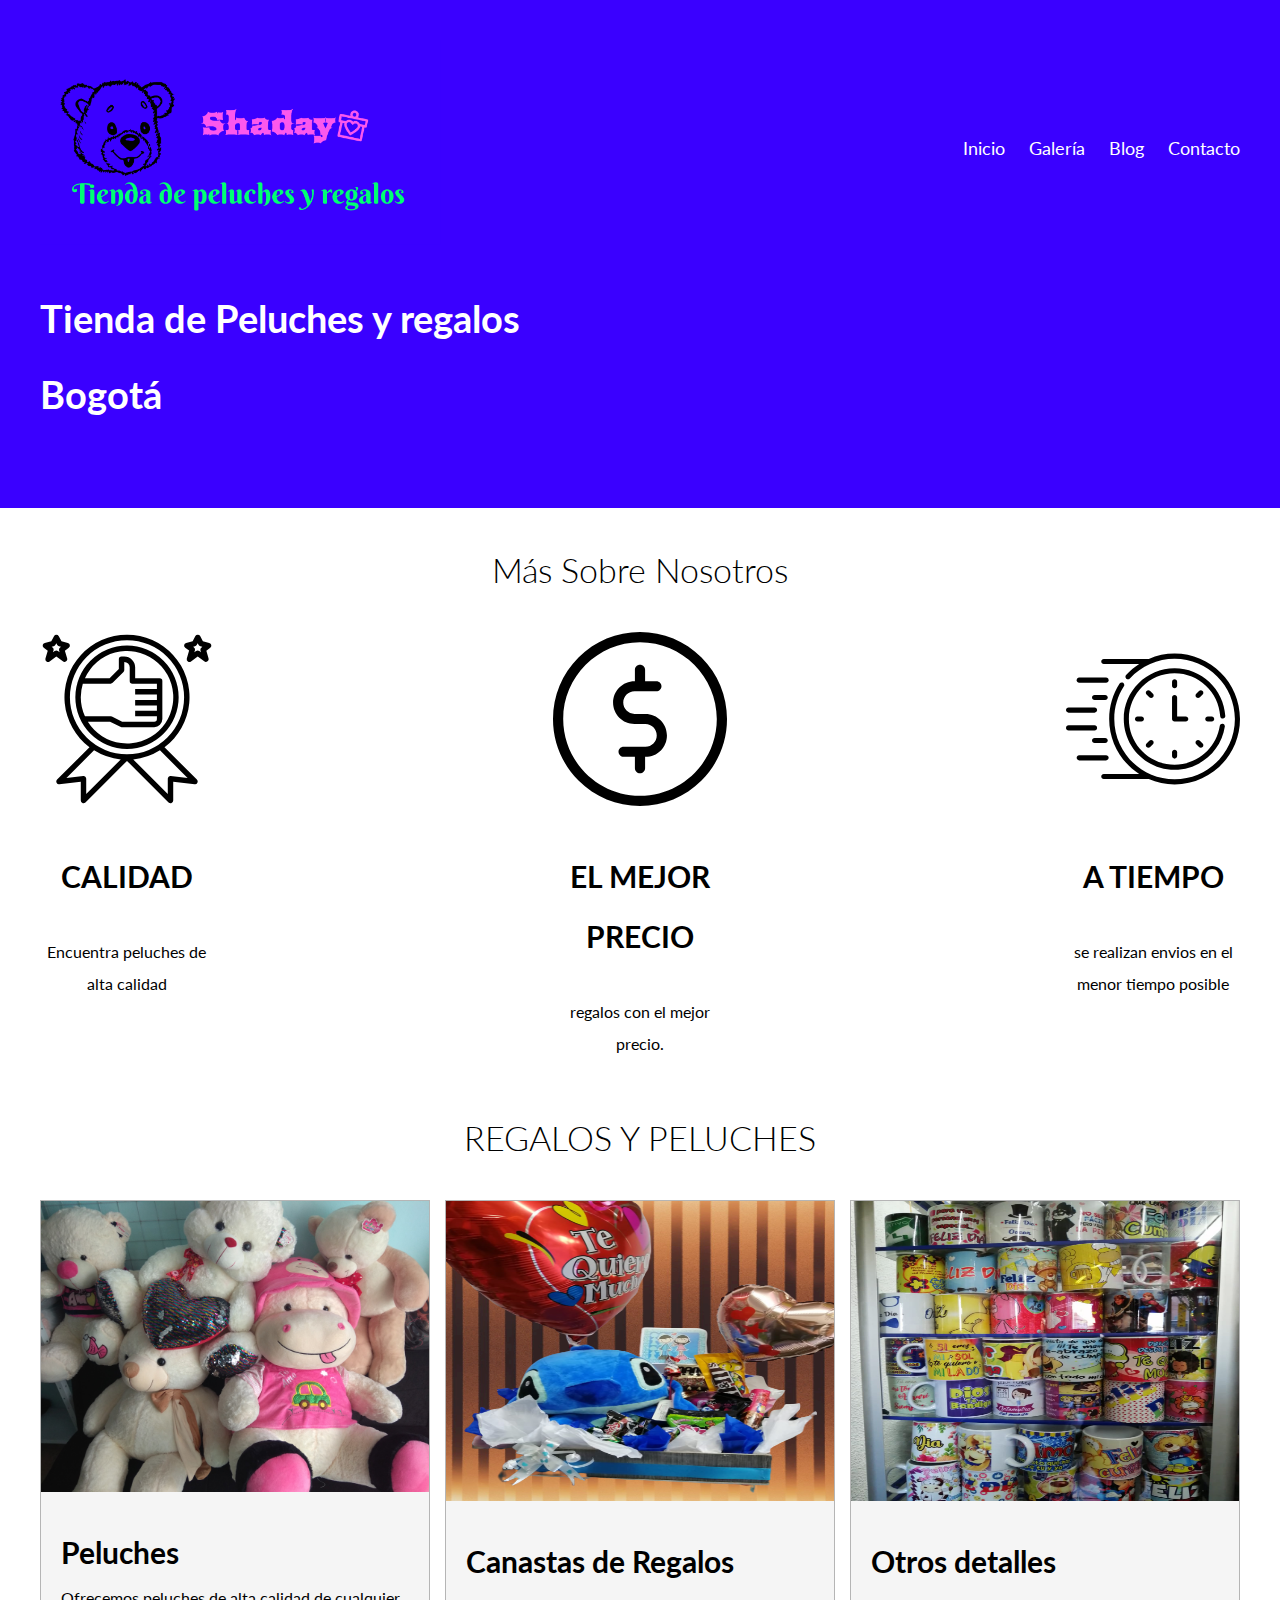
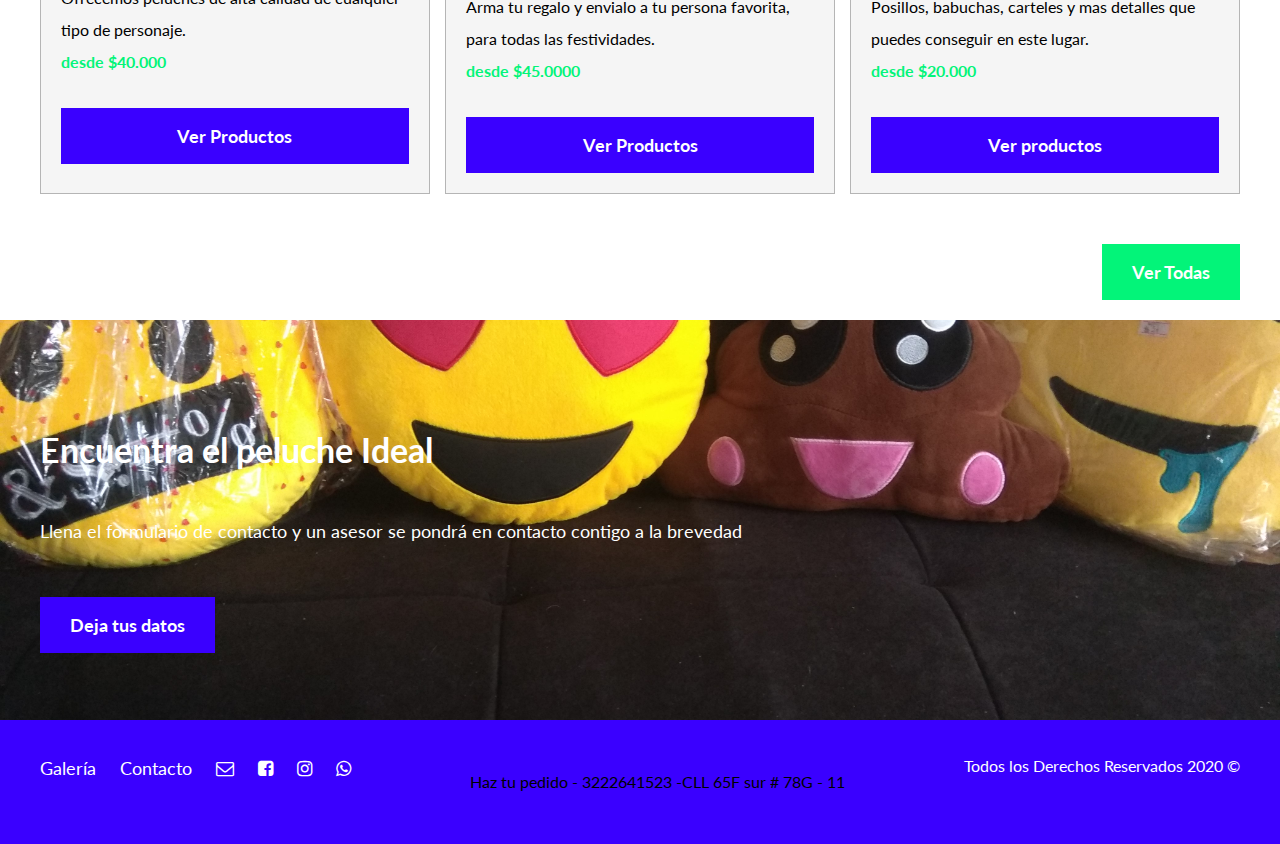
<file: index.html>
<!DOCTYPE html>
<html lang="en">
<head>
    <meta charset="UTF-8">
    <meta name="viewport" content="width=device-width, initial-scale=1.0">
    <meta http-equiv="X-UA-Compatible" content="ie=edge">
    <title>Tienda de detalles</title>
    <link href="https://fonts.googleapis.com/css?family=Lato:300,400,700,900" rel="stylesheet">
    <link rel="stylesheet" href="css/normalize.css">
    <link rel="stylesheet" href="css/styles.css">
    
  <!--iconos -->
  <link rel="stylesheet" href="https://stackpath.bootstrapcdn.com/font-awesome/4.7.0/css/font-awesome.min.css">

</head>
<body>

    <header class="site-header">
        <div class="contenedor contenido-header">
            <div class="barra">
                <a href="index.html">
                    <img src="img/logo.png" alt="Logotipo de tiendas">
                </a>
                <div class="mobile-menu">
                    <a href="#navegacion">
                        <img src="img/barras.svg" alt="Icono Menu">
                    </a>
                </div>

                <nav id="navegacion" class="navegacion">
                    <a href="index.html">Inicio</a>
                    <a href="anuncios.html">Galería</a>
                    <a href="index.html">Blog</a>
                    <a href="#contact">Contacto</a>
                </nav>
            </div>
            <h1>Tienda de Peluches y regalos Bogotá</h1>
        </div> <!-- contenedor -->
    </header>

    <section class="contenedor seccion">
        <h2 class="fw-300 centrar-texto">Más Sobre Nosotros</h2>

        
        <div class="iconos-nosotros">
            <div class="icono">
                <img src="img/icono1.svg"  alt="icono calidad" >
               
                <h3>calidad</h3>
                <p>Encuentra peluches de alta calidad</p>
            </div>

            <div class="icono">
                <img src="img/icono2.svg"  alt="Icono Mejor Precio">
                <h3>El Mejor Precio</h3>
                <p> regalos con el mejor precio.</p>
            </div>

            <div class="icono">
                <img src="img/icono3.svg"  alt="Icono a Tiempo">
                <h3>A Tiempo</h3>
                <p>se realizan envios en el menor tiempo posible</p>
            </div>
        </div>
    </section>

    <main class="seccion contenedor">
        <h2 class="fw-300 centrar-texto">REGALOS Y PELUCHES</h2>

        <div class="contenedor-anuncios">
            <div class="anuncio">
                <img src="img/anuncio1.jpg" alt="Anuncio casa en el lago">
                <div class="contenido-anuncio">
                    <h3>Peluches</h3>
                    <p>Ofrecemos peluches de alta calidad de cualquier tipo de personaje. </p>
                    <p class="precio">desde $40.000</p>

                 

                    <a href="peluchesgrandes.html" class="boton boton-amarillo d-block">Ver Productos</a>
                </div>
            </div>

            <div class="anuncio">
                <img src="img/Canasta Stich.png" width="500px" height="300px"  alt="Anuncio casa de lujo">
                <div class="contenido-anuncio">
                    <h3>Canastas de Regalos</h3>
                    <p>Arma tu regalo y envialo a tu persona favorita, para todas las festividades. </p>
                    <p class="precio">desde $45.0000</p>
                  
                    <a href="peluchesmedianos.html" class="boton boton-amarillo d-block">Ver Productos</a>
                </div>
            </div>

            <div class="anuncio">
                <img src="img/Posillos.jpeg" width="500px" height="300px"  alt="Anuncio casa con alberca">
                <div class="contenido-anuncio">
                    <h3>Otros detalles</h3>
                    <p>Posillos, babuchas, carteles y mas detalles que puedes conseguir en este lugar.</p>
                    <p class="precio">desde $20.000</p>
                   

                    <a href="peluchespequeños.html" class="boton boton-amarillo d-block">Ver productos</a>
                </div>
            </div>
        </div>

        <div class="ver-todas">
            <a href="anuncios.html" class="boton boton-verde">Ver Todas</a>
        </div>
    </main>

    <section class="imagen-contacto">
        <div class="contenedor contenido-contacto">
            <h2>Encuentra el peluche Ideal</h2>
            <p>Llena el formulario de contacto y un asesor se pondrá en contacto contigo a la brevedad</p>
            <a href="out.html" class="boton boton-amarillo">Deja tus datos</a>
        </div>
    </section>

   

    <footer class="site-footer seccion"  id="contact">
        <div class="contenedor contenedor-footer">
            <nav class="navegacion">
                
                <a href="anuncios.html">Galería</a>
                <a href="contacto.html">Contacto</a>
               

                
                <a href="maito:detalleselshaday@gmail.com" target="_blank">
                    <i class="fa fa-envelope-o"></i>
                 </a>
                 <a href="https://www.facebook.com/Tienda-de-Regalos-y-Peluches-Bogotá-100953158368721/"target="_blank">
                    <i class="fa fa-facebook-square"></i>
                  </a>
                  <a href="https://www.instagram.com/detalleselshaday/"target="_blank">
                    <i class="fa fa-instagram"></i>
                  </a>
                  <a href="https://api.whatsapp.com/send?phone=573222641523&text=Hola!%20Quiero%20información%20de%20los%20productos"target="_blank">
                    <i class="fa fa-whatsapp"></i>
                  </a>
            </nav>
            <div>
               <p>Haz tu pedido - 3222641523 -CLL 65F sur # 78G - 11 </p>
    

            </div>

            

           
            <p class="copyright">Todos los Derechos Reservados 2020 &copy; </p>
        </div>
    </footer>
</body>
</html>
</file>
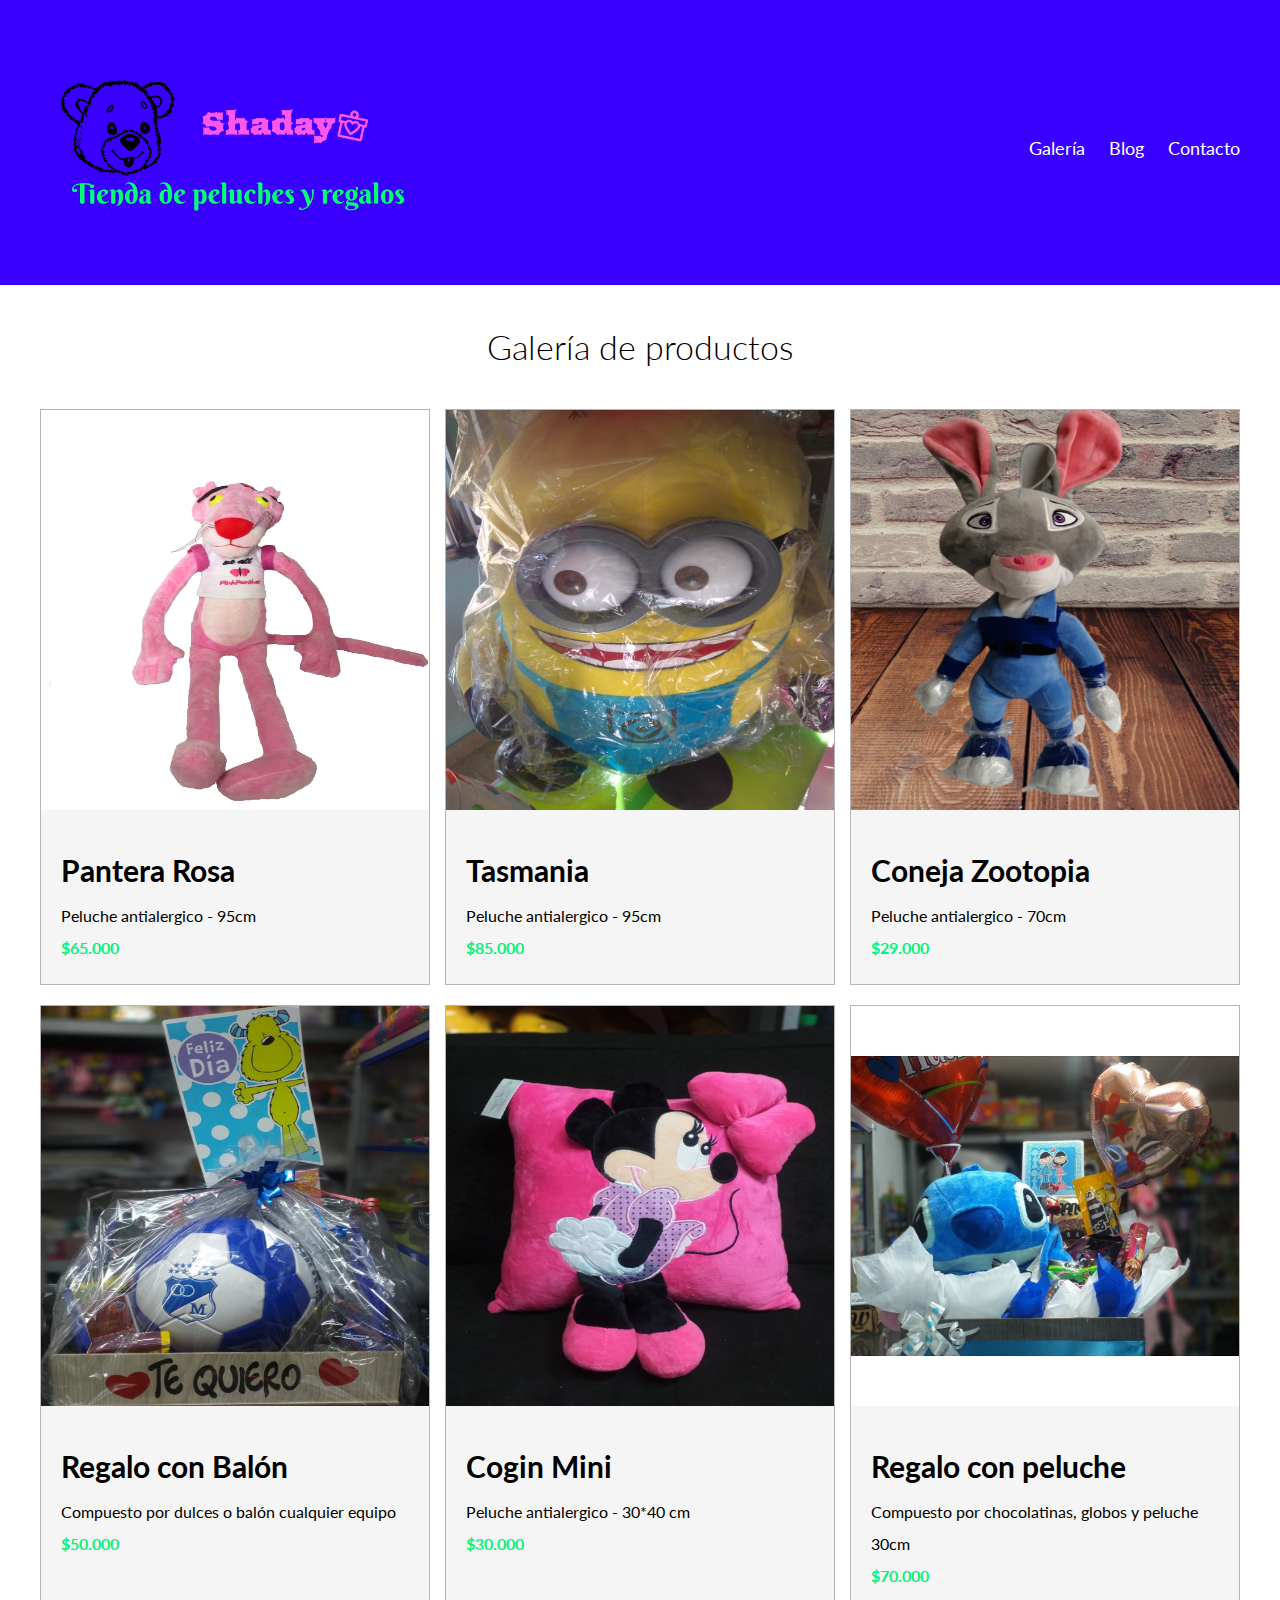
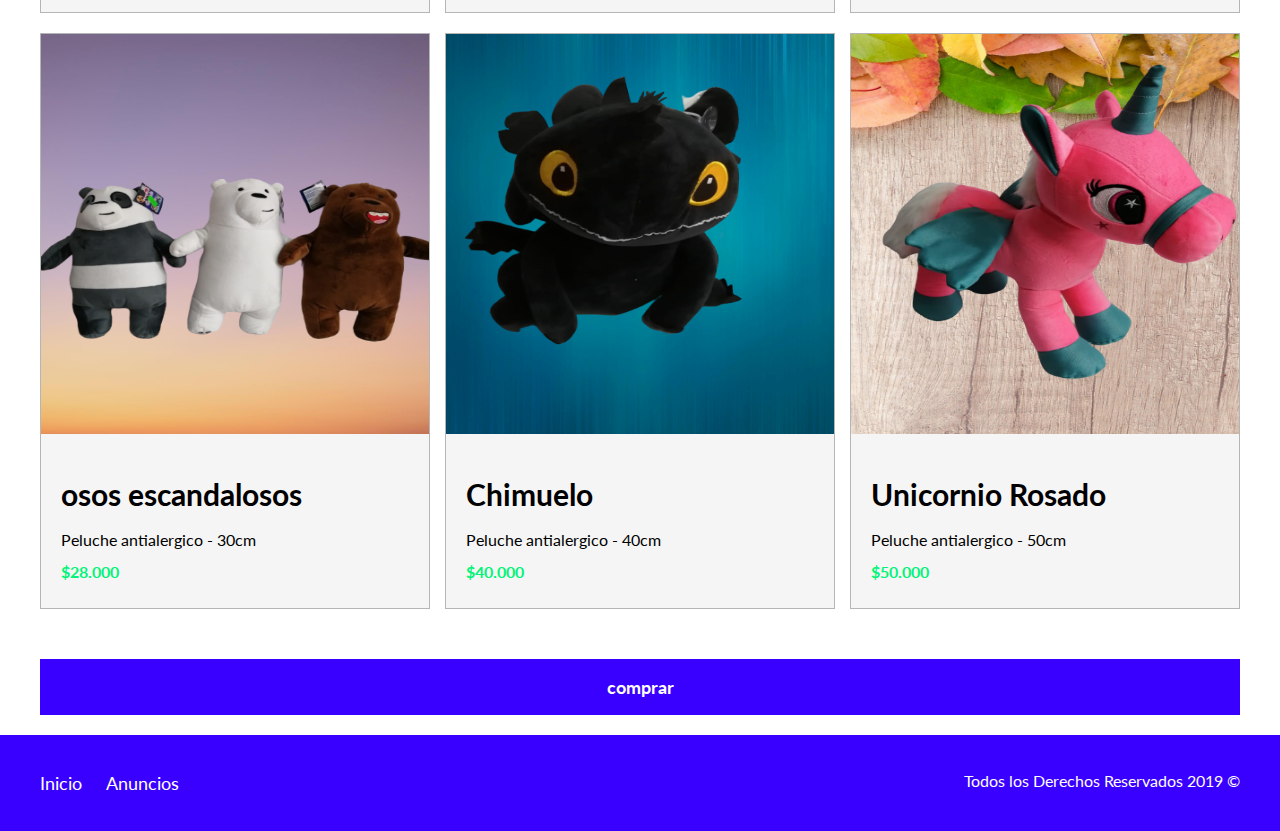
<file: anuncios.html>
<!DOCTYPE html>
<html lang="en">
<head>
    <meta charset="UTF-8">
    <meta name="viewport" content="width=device-width, initial-scale=1.0">
    <meta http-equiv="X-UA-Compatible" content="ie=edge">
    <title>Galería</title>
    <link href="https://fonts.googleapis.com/css?family=Lato:300,400,700,900" rel="stylesheet">
    <link rel="stylesheet" href="css/normalize.css">
    <link rel="stylesheet" href="css/styles.css">
</head>
<body>

    <header class="site-header">
        <div class="contenedor contenido-header">
            <div class="barra">
                <a href="index.html">
                    <img src="img/logo.png" alt="Logotipo de tiendas">
                </a>
                <div class="mobile-menu">
                    <a href="#navegacion">
                        <img src="img/barras.svg" alt="Icono Menu">
                    </a>
                </div>

                <nav id="navegacion" class="navegacion">
                    
                    <a href="anuncios.html">Galería</a>
                    <a href="out.html">Blog</a>
                    <a href="#contact">Contacto</a>
                </nav>
            </div>
        </div> <!-- contenedor -->
    </header>

    <main class="seccion contenedor">
        <h2 class="fw-300 centrar-texto">Galería de productos</h2>

        <div class="contenedor-anuncios">
            <div class="anuncio">
                <img src="img/pantera rosa.jpg" width="500px" height="400px"  alt="Anuncio casa en el lago">
                <div class="contenido-anuncio">
                    <h3>Pantera Rosa</h3>
                    <p>Peluche antialergico - 95cm</p>
                    <p class="precio">$65.000</p>

                


                    
                </div>
            </div>

            <div class="anuncio">
                <img src="img/Minion.jpg" width="500px" height="400px" alt="Anuncio casa de lujo">
                <div class="contenido-anuncio">
                    <h3>Tasmania</h3>
                    <p>Peluche antialergico - 95cm</p>
                    <p class="precio">$85.000</p>
                    
                </div>
            </div>

            <div class="anuncio">
                <img src="img/Coneja Zootopia.png" width="500px" height="400px" alt="Anuncio casa con alberca">
                <div class="contenido-anuncio">
                    <h3>Coneja Zootopia</h3>
                    <p>Peluche antialergico - 70cm</p>
                    <p class="precio">$29.000</p>
                 

                    
                </div><!--contenido anuncio-->
            </div> <!--anuncio-->

            <div class="anuncio">
                <img src="img/Regalo1.jpeg" width="500px" height="400px" alt="Anuncio casa de lujo">
                <div class="contenido-anuncio">
                    <h3>Regalo con Balón</h3>
                    <p>Compuesto por dulces o balón cualquier equipo</p>
                    <p class="precio">$50.000</p>
                   

                    
                </div><!--contenido anuncio-->
            </div> <!--anuncio-->
        
            <div class="anuncio">
                <img src="img/Detalle1.jpeg" width="500px" height="400px" alt="Anuncio casa con alberca">
                <div class="contenido-anuncio">
                    <h3>Cogin Mini</h3>
                    <p>Peluche antialergico - 30*40 cm</p>
                    <p class="precio">$30.000</p>
             
                   
                </div><!--contenido anuncio-->
            </div> <!--anuncio-->

            <div class="anuncio">
                <img src="img/Regalo3.jpeg" width="500px" height="400px" alt="Anuncio casa con alberca">
                <div class="contenido-anuncio">
                    <h3>Regalo con peluche</h3>
                    <p>Compuesto por chocolatinas, globos y peluche 30cm</p>
                    <p class="precio">$70.000</p>
                    
                   
                    
                </div><!--contenido anuncio-->
            </div> <!--anuncio-->
            <div class="anuncio">
                <img src="img/Escandalosos.png" width="500px" height="400px" alt="Anuncio casa con alberca">
                <div class="contenido-anuncio">
                    <h3>osos escandalosos</h3>
                    <p>Peluche antialergico - 30cm</p>
                    <p class="precio">$28.000</p>
                   
                    
                </div><!--contenido anuncio-->
            </div> 
            <div class="anuncio">
                <img src="img/Chimuelo.png" width="500px" height="400px" alt="Anuncio casa con alberca">
                <div class="contenido-anuncio">
                    <h3>Chimuelo</h3>
                    <p>Peluche antialergico - 40cm</p>
                    <p class="precio">$40.000</p>
                    
                   
                    
                </div><!--contenido anuncio-->
            </div> <!--anuncio-->
            <div class="anuncio">
                <img src="img/Unicorno.png" width="500px" height="400px" alt="Anuncio casa con alberca">
                <div class="contenido-anuncio">
                    <h3>Unicornio Rosado</h3>
                    <p>Peluche antialergico - 50cm</p>
                    <p class="precio">$50.000</p>
                    
                   
                    
                </div><!--contenido anuncio-->
            </div> <!--anuncio-->
                
        </div>


        <div><a href="https://api.whatsapp.com/send?phone=573222641523&text=Hola!%20Quiero%20información%20de%20los%20productos"target="_blank" class="boton boton-amarillo d-block">comprar</a></div>
    </main>

    

    <footer class="site-footer seccion">
        <div class="contenedor contenedor-footer" id="contact">
            <nav class="navegacion">
                <a href="index.html">Inicio</a>
                <a href="anuncios.html">Anuncios</a>
                
                
            </nav>
            <p class="copyright">Todos los Derechos Reservados 2019 &copy; </p>
        </div>
    </footer>
</body>
</html>
</file>
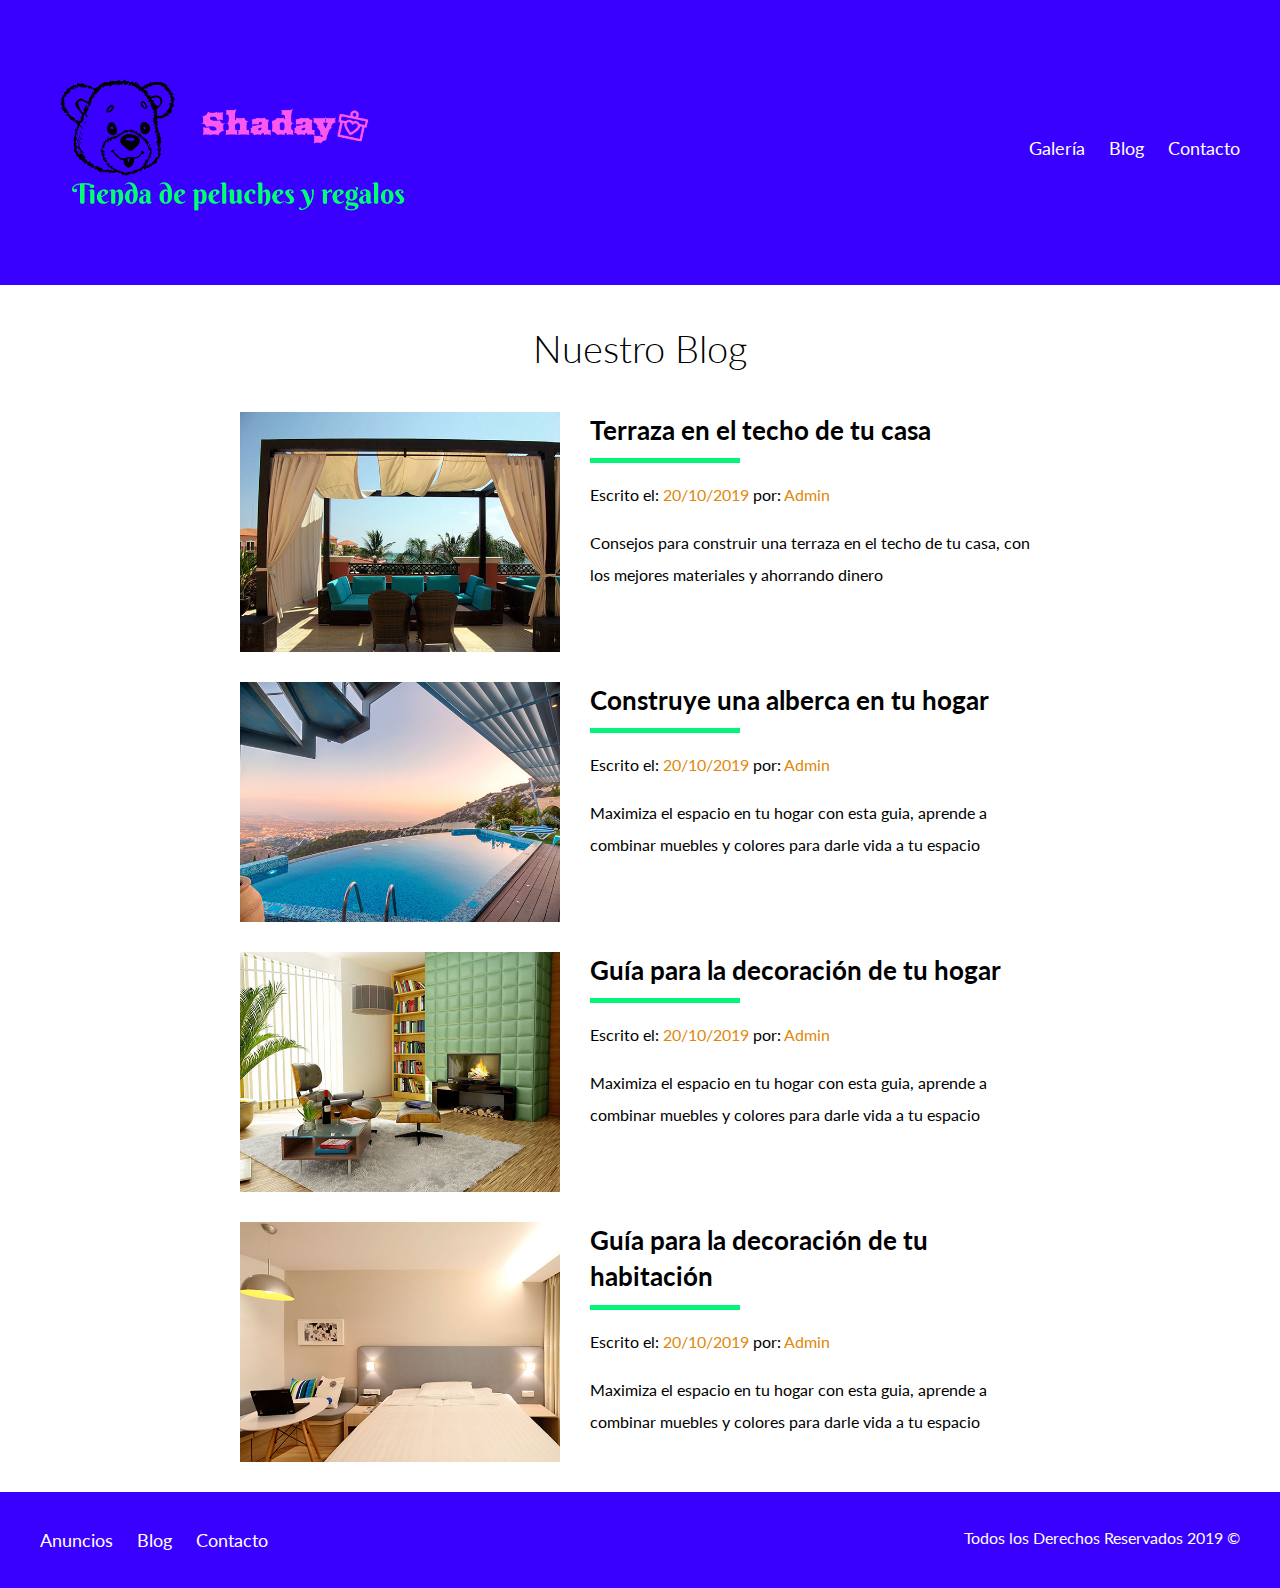
<file: blog.html>
<!DOCTYPE html>
<html lang="en">
<head>
    <meta charset="UTF-8">
    <meta name="viewport" content="width=device-width, initial-scale=1.0">
    <meta http-equiv="X-UA-Compatible" content="ie=edge">
    <title>Bienes Raices</title>
    <link href="https://fonts.googleapis.com/css?family=Lato:300,400,700,900" rel="stylesheet">
    <link rel="stylesheet" href="css/normalize.css">
    <link rel="stylesheet" href="css/styles.css">
</head>
<body>

    <header class="site-header">
        <div class="contenedor contenido-header">
            <div class="barra">
                <a href="index.html">
                    <img src="img/logo.png" alt="Logotipo de tiendas">
                </a>
                <div class="mobile-menu">
                    <a href="#navegacion">
                        <img src="img/barras.svg" alt="Icono Menu">
                    </a>
                </div>

                <nav id="navegacion" class="navegacion">
                    
                    <a href="anuncios.html">Galería</a>
                    <a href="blog.html">Blog</a>
                    <a href="contacto.html">Contacto</a>
                </nav>
            </div>
        </div> <!-- contenedor -->
    </header>

    

    <main class="contenedor seccion contenido-centrado">
        <h1 class="fw-300 centrar-texto">Nuestro Blog</h1>

        <article class="entrada-blog">
            <div class="imagen">
                <img src="img/blog1.jpg" alt="Entrada de blog">
            </div>
            <div class="texto-entrada">
                <a href="entrada.html">
                    <h4>Terraza  en el techo de tu casa</h4>
                </a>
                <p>Escrito el: <span> 20/10/2019 </span> por: <span> Admin </span> </p>
                <p>Consejos para construir una terraza en el techo de tu casa, con los mejores materiales y ahorrando dinero</p>
            </div>
        </article>

        <article class="entrada-blog">
            <div class="imagen">
                <img src="img/blog2.jpg" alt="Entrada de blog">
            </div>
            <div class="texto-entrada">
                <a href="entrada.html">
                    <h4>Construye una alberca en tu hogar</h4>
                </a>
                <p>Escrito el: <span> 20/10/2019 </span> por: <span> Admin </span> </p>
                <p>Maximiza el espacio en tu hogar con esta guia, aprende a combinar muebles y colores para darle vida a tu espacio</p>
            </div>
        </article>

        <article class="entrada-blog">
            <div class="imagen">
                <img src="img/blog3.jpg" alt="Entrada de blog">
            </div>
            <div class="texto-entrada">
                <a href="entrada.html">
                    <h4>Guía para la decoración de tu hogar</h4>
                </a>
                <p>Escrito el: <span> 20/10/2019 </span> por: <span> Admin </span> </p>
                <p>Maximiza el espacio en tu hogar con esta guia, aprende a combinar muebles y colores para darle vida a tu espacio</p>
            </div>
        </article>

        <article class="entrada-blog">
            <div class="imagen">
                <img src="img/blog4.jpg" alt="Entrada de blog">
            </div>
            <div class="texto-entrada">
                <a href="entrada.html">
                    <h4>Guía para la decoración de tu habitación</h4>
                </a>
                <p>Escrito el: <span> 20/10/2019 </span> por: <span> Admin </span> </p>
                <p>Maximiza el espacio en tu hogar con esta guia, aprende a combinar muebles y colores para darle vida a tu espacio</p>
            </div>
        </article>
    </main>

    <footer class="site-footer seccion">
        <div class="contenedor contenedor-footer">
            <nav class="navegacion">
                
            
                <a href="anuncios.html">Anuncios</a>
                <a href="blog.html">Blog</a>
                <a href="contacto.html">Contacto</a>
            </nav>
            <p class="copyright">Todos los Derechos Reservados 2019 &copy; </p>
        </div>
    </footer>
</body>
</html>
</file>
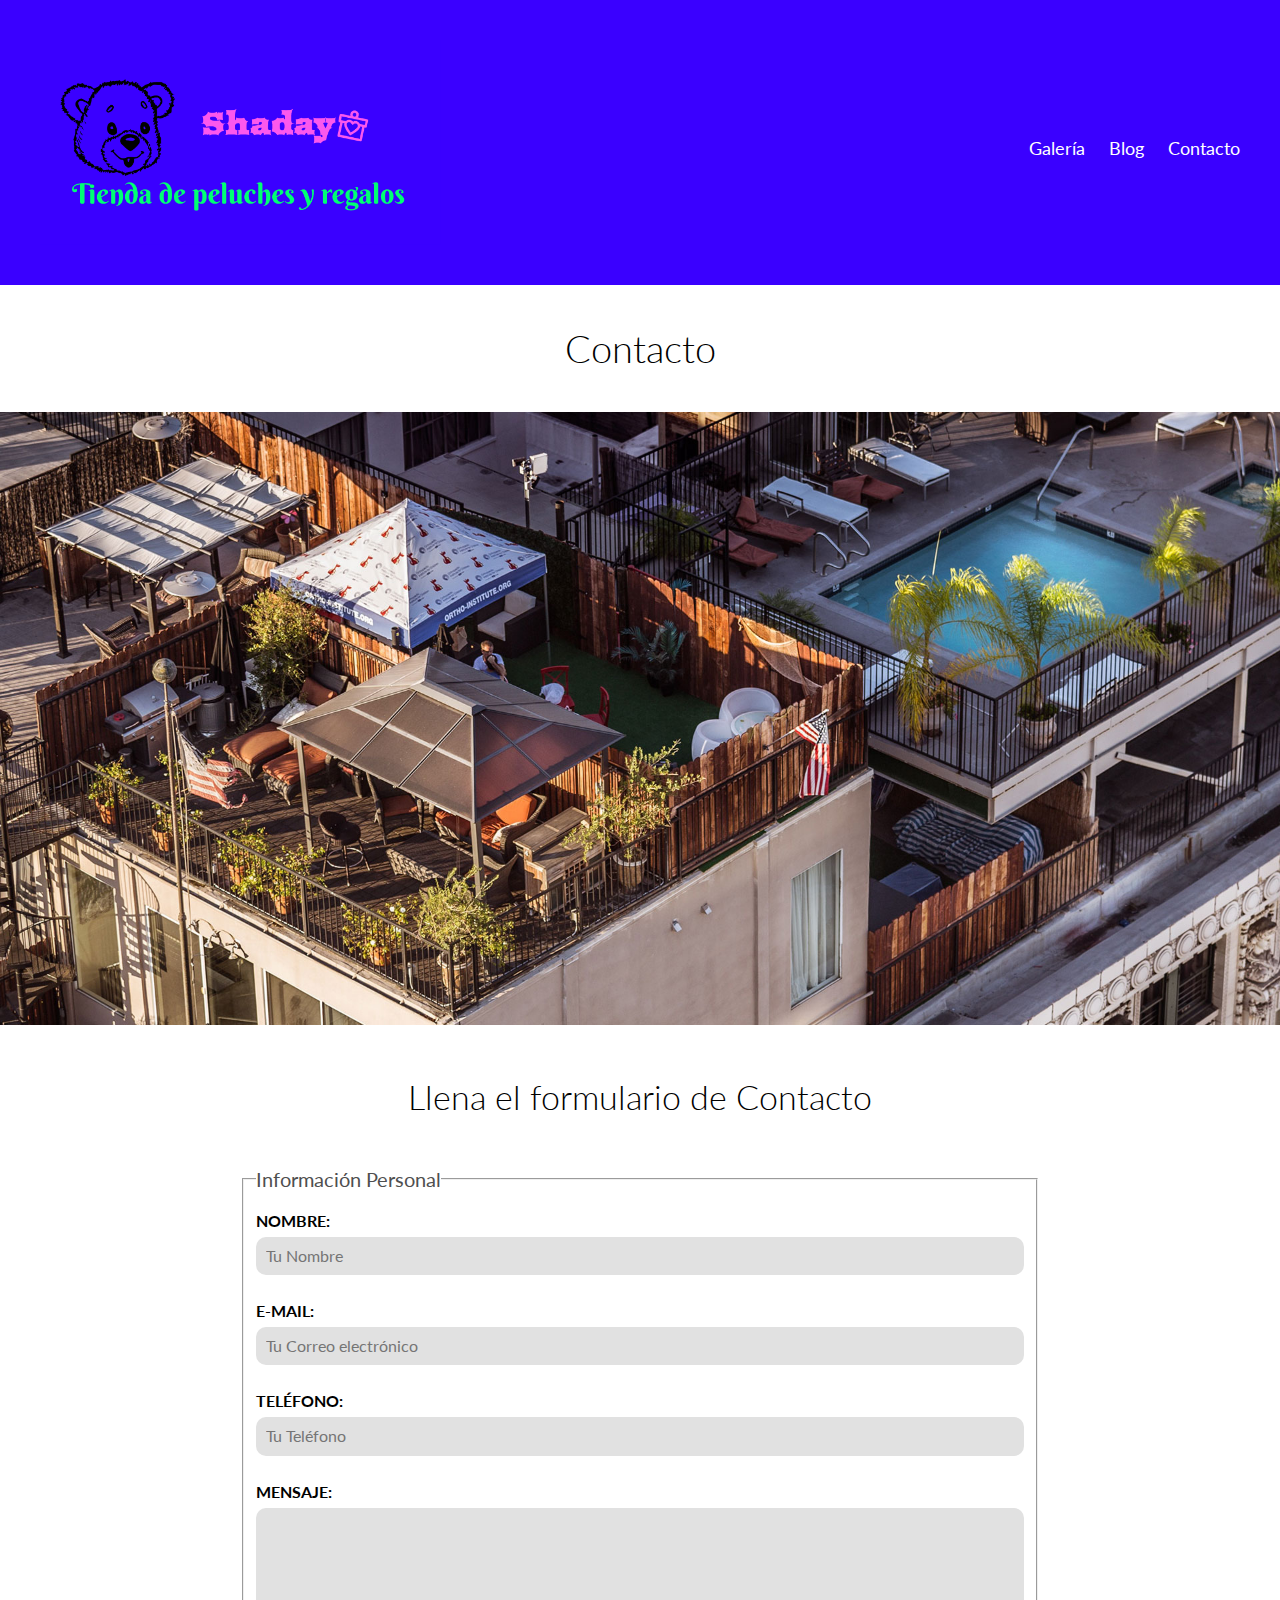
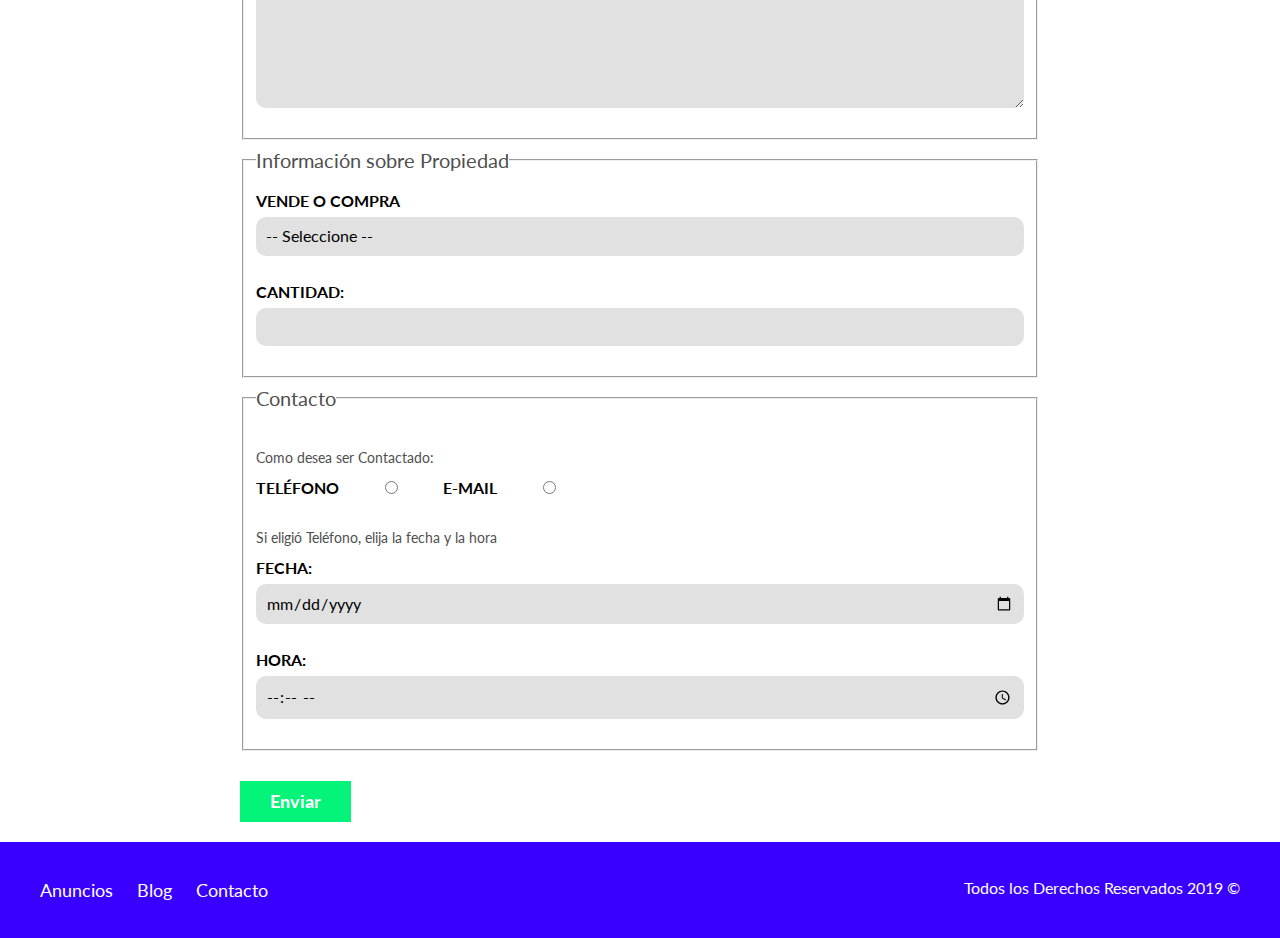
<file: contacto.html>
<!DOCTYPE html>
<html lang="en">
<head>
    <meta charset="UTF-8">
    <meta name="viewport" content="width=device-width, initial-scale=1.0">
    <meta http-equiv="X-UA-Compatible" content="ie=edge">
    <title>Bienes Raices</title>
    <link href="https://fonts.googleapis.com/css?family=Lato:300,400,700,900" rel="stylesheet">
    <link rel="stylesheet" href="css/normalize.css">
    <link rel="stylesheet" href="css/styles.css">
</head>
<body>

    <header class="site-header">
        <div class="contenedor contenido-header">
            <div class="barra">
                <a href="index.html">
                    <img src="img/logo.png" alt="Logotipo de tiendas">
                </a>
                <div class="mobile-menu">
                    <a href="#navegacion">
                        <img src="img/barras.svg" alt="Icono Menu">
                    </a>
                </div>

                <nav id="navegacion" class="navegacion">
                    
                    <a href="anuncios.html">Galería</a>
                    <a href="blog.html">Blog</a>
                    <a href="contacto.html">Contacto</a>
                </nav>
            </div>
        </div> <!-- contenedor -->
    </header>

    <h1 class="fw-300 centrar-texto">Contacto</h1>
    <img src="img/destacada3.jpg" alt="Imagen Principal">

    <main class="contenedor seccion contenido-centrado">
        <h2 class="fw-300 centrar-texto">Llena el formulario de Contacto</h2>

        <form class="contacto" action="">
            <fieldset>
                <legend>Información Personal</legend>
                <label for="nombre">Nombre:</label>
                <input type="text" id="nombre" placeholder="Tu Nombre">

                <label for="email">E-mail: </label>
                <input type="email" id="email" placeholder="Tu Correo electrónico" required>

                <label for="telefono">Teléfono:</label>
                <input type="tel" id="telefono" placeholder="Tu Teléfono" required>

                <label for="mensaje">Mensaje: </label>
                <textarea  id="mensaje"></textarea>

            </fieldset>
                

            <fieldset>
                <legend>Información sobre Propiedad</legend>
                <label for="opciones">Vende o Compra</label>
                <select id="opciones">
                    <option value="" disabled selected>-- Seleccione --</option>
                    <option value="Compra">Compra</option>
                    <option value="Vende">Vende</option>
                </select>

                <label for="cantidad">Cantidad:</label>
                <input type="number" min="0" max="100" step="5">
            </fieldset>

            <fieldset>
                <legend>Contacto</legend>

                <p>Como desea ser Contactado:</p>

                <div class="forma-contacto">
                    <label for="telefono">Teléfono</label>
                    <input type="radio" name="contacto" value="telefono" id="telefono">

                    <label for="correo">E-mail</label>
                    <input type="radio" name="contacto" value="correo" id="correo">
                </div>

                <p>Si eligió Teléfono, elija la fecha y la hora</p>
                <label for="fecha">Fecha:</label>
                <input type="date" id="fecha">

                <label for="hora">Hora:</label>
                <input type="time" id="hora" min="09:00" max="18:00">

     
            </fieldset>

            <input type="submit" value="Enviar" class="boton boton-verde">

        </form>
    </main>

    <footer class="site-footer seccion">
        <div class="contenedor contenedor-footer">
            <nav class="navegacion">
                
                <a href="anuncios.html">Anuncios</a>
                <a href="blog.html">Blog</a>
                <a href="contacto.html">Contacto</a>
            </nav>
            <p class="copyright">Todos los Derechos Reservados 2019 &copy; </p>
        </div>
    </footer>
</body>
</html>
</file>
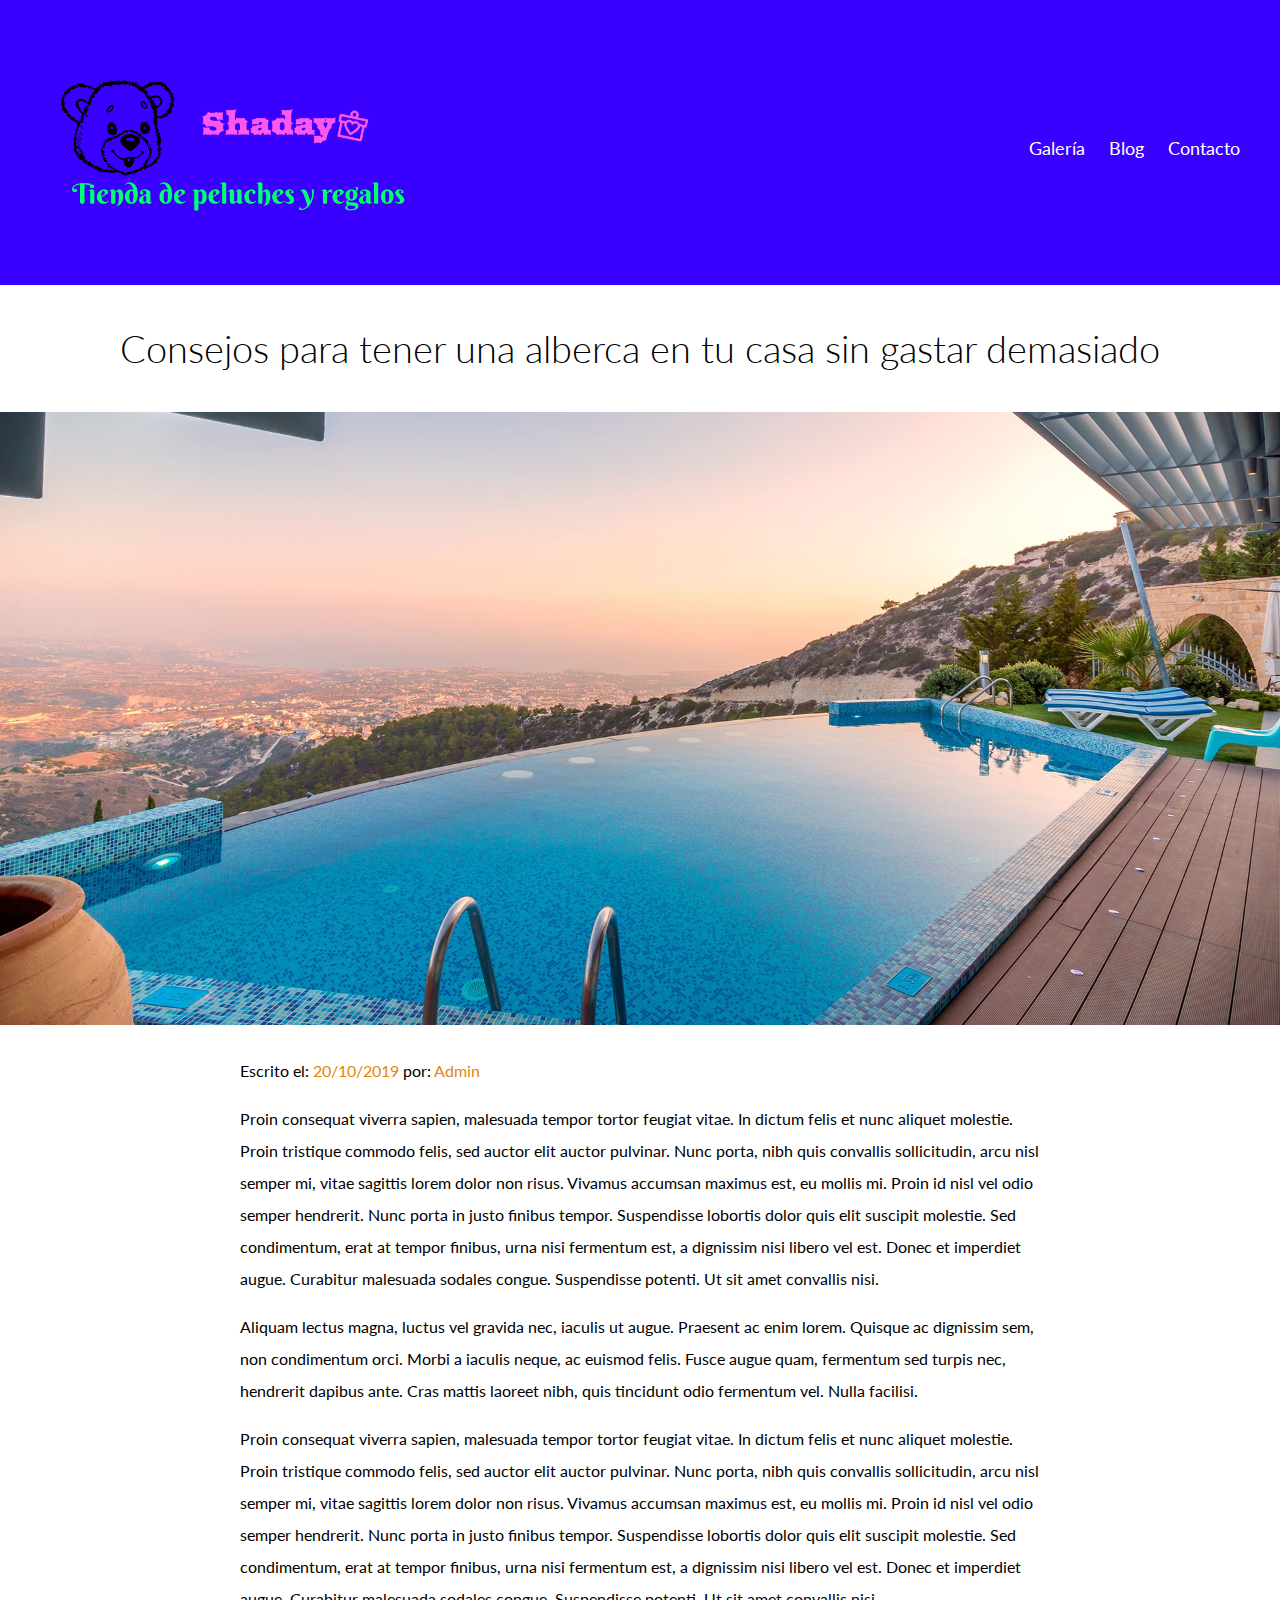
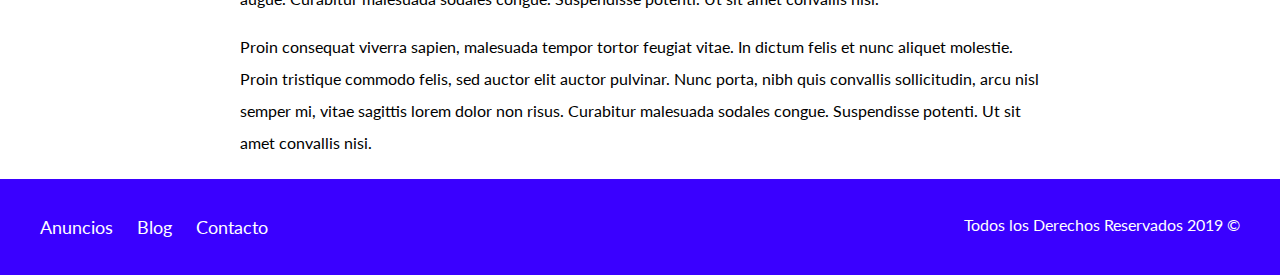
<file: entrada.html>
<!DOCTYPE html>
<html lang="en">
<head>
    <meta charset="UTF-8">
    <meta name="viewport" content="width=device-width, initial-scale=1.0">
    <meta http-equiv="X-UA-Compatible" content="ie=edge">
    <title>Bienes Raices</title>
    <link href="https://fonts.googleapis.com/css?family=Lato:300,400,700,900" rel="stylesheet">
    <link rel="stylesheet" href="css/normalize.css">
    <link rel="stylesheet" href="css/styles.css">
</head>
<body>

    <header class="site-header">
        <div class="contenedor contenido-header">
            <div class="barra">
                <a href="index.html">
                    <img src="img/logo.png" alt="Logotipo de tiendas">
                </a>
                <div class="mobile-menu">
                    <a href="#navegacion">
                        <img src="img/barras.svg" alt="Icono Menu">
                    </a>
                </div>

                <nav id="navegacion" class="navegacion">
                    
                    <a href="anuncios.html">Galería</a>
                    <a href="blog.html">Blog</a>
                    <a href="contacto.html">Contacto</a>
                </nav>
            </div>
        </div> <!-- contenedor -->
    </header>

    <h1 class="fw-300 centrar-texto">Consejos para tener una alberca en tu casa sin gastar demasiado</h1>

    <img src="img/destacada2.jpg" alt="Imagen Principal">

    <main class="contenedor seccion contenido-centrado texto-entrada">
        <p>Escrito el: <span> 20/10/2019 </span> por: <span> Admin </span> </p>

        <p>Proin consequat viverra sapien, malesuada tempor tortor feugiat vitae. In dictum felis et nunc aliquet molestie. Proin tristique commodo felis, sed auctor elit auctor pulvinar. Nunc porta, nibh quis convallis sollicitudin, arcu nisl semper mi, vitae sagittis lorem dolor non risus. Vivamus accumsan maximus est, eu mollis mi. Proin id nisl vel odio semper hendrerit. Nunc porta in justo finibus tempor. Suspendisse lobortis dolor quis elit suscipit molestie. Sed condimentum, erat at tempor finibus, urna nisi fermentum est, a dignissim nisi libero vel est. Donec et imperdiet augue. Curabitur malesuada sodales congue. Suspendisse potenti. Ut sit amet convallis nisi.</p>

        <p>Aliquam lectus magna, luctus vel gravida nec, iaculis ut augue. Praesent ac enim lorem. Quisque ac dignissim sem, non condimentum orci. Morbi a iaculis neque, ac euismod felis. Fusce augue quam, fermentum sed turpis nec, hendrerit dapibus ante. Cras mattis laoreet nibh, quis tincidunt odio fermentum vel. Nulla facilisi.</p>

        <p>Proin consequat viverra sapien, malesuada tempor tortor feugiat vitae. In dictum felis et nunc aliquet molestie. Proin tristique commodo felis, sed auctor elit auctor pulvinar. Nunc porta, nibh quis convallis sollicitudin, arcu nisl semper mi, vitae sagittis lorem dolor non risus. Vivamus accumsan maximus est, eu mollis mi. Proin id nisl vel odio semper hendrerit. Nunc porta in justo finibus tempor. Suspendisse lobortis dolor quis elit suscipit molestie. Sed condimentum, erat at tempor finibus, urna nisi fermentum est, a dignissim nisi libero vel est. Donec et imperdiet augue. Curabitur malesuada sodales congue. Suspendisse potenti. Ut sit amet convallis nisi.</p>

        <p>Proin consequat viverra sapien, malesuada tempor tortor feugiat vitae. In dictum felis et nunc aliquet molestie. Proin tristique commodo felis, sed auctor elit auctor pulvinar. Nunc porta, nibh quis convallis sollicitudin, arcu nisl semper mi, vitae sagittis lorem dolor non risus.  Curabitur malesuada sodales congue. Suspendisse potenti. Ut sit amet convallis nisi.</p>
    </main>

    <footer class="site-footer seccion">
        <div class="contenedor contenedor-footer">
            <nav class="navegacion">
                
                <a href="anuncios.html">Anuncios</a>
                <a href="blog.html">Blog</a>
                <a href="contacto.html">Contacto</a>
            </nav>
            <p class="copyright">Todos los Derechos Reservados 2019 &copy; </p>
        </div>
    </footer>
</body>
</html>
</file>
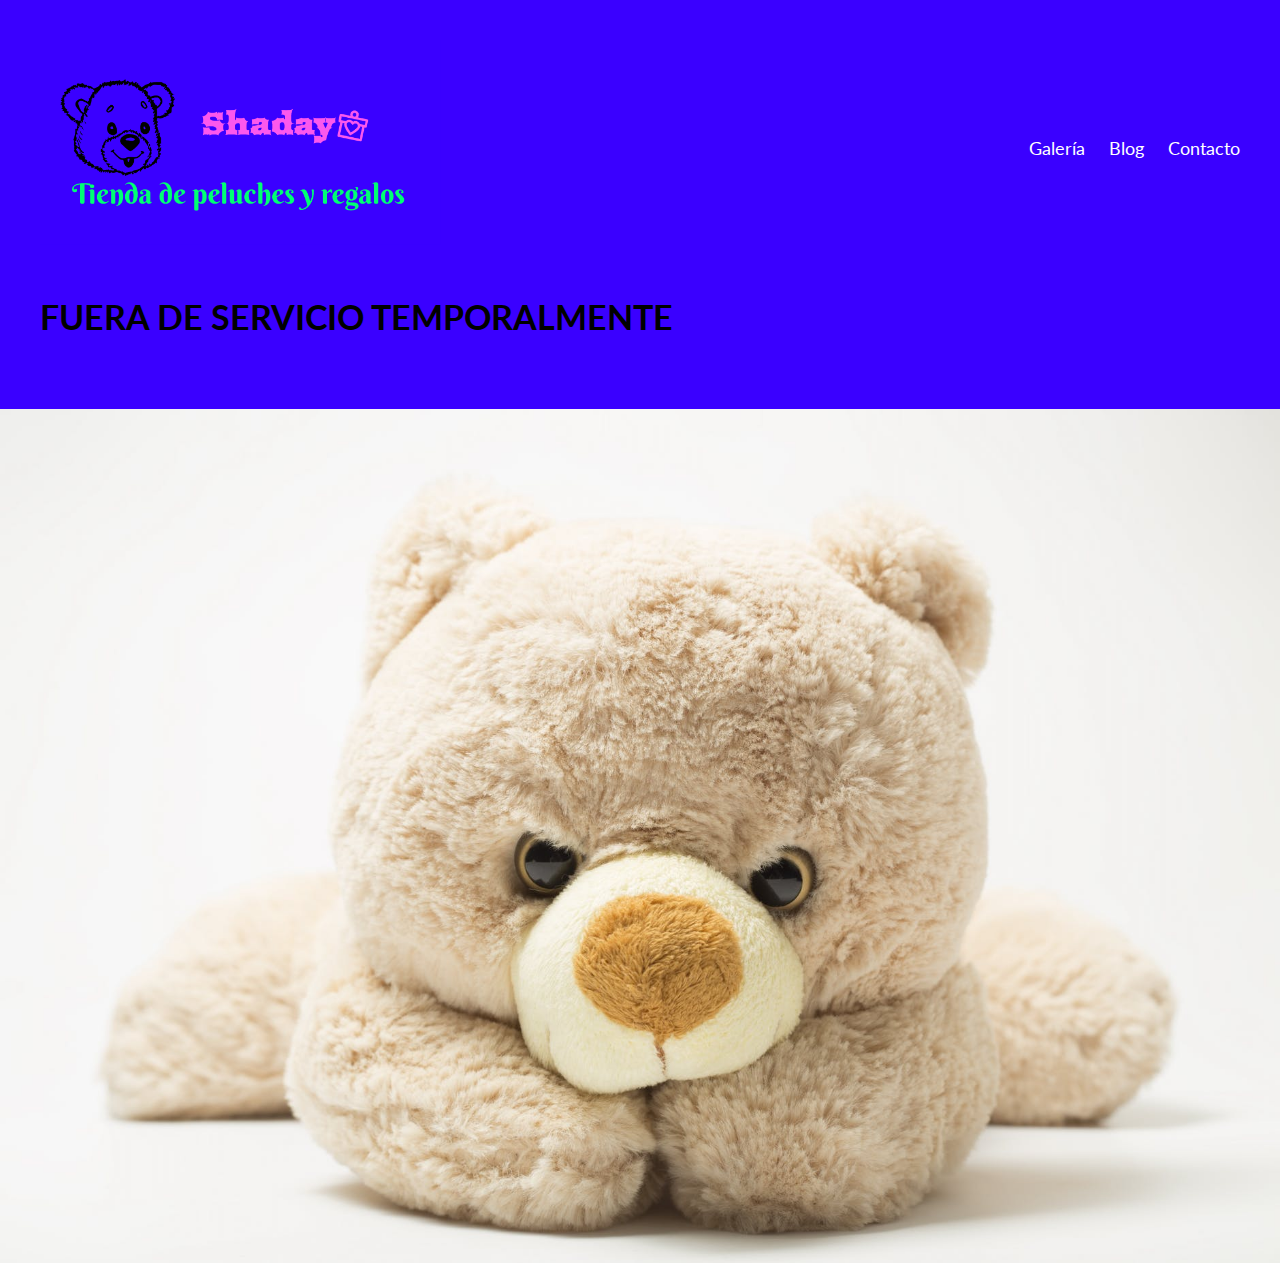
<file: out.html>
<!DOCTYPE html>
<html lang="en">
<head>
    <meta charset="UTF-8">
    <meta name="viewport" content="width=device-width, initial-scale=1.0">
    <meta http-equiv="X-UA-Compatible" content="ie=edge">
    <title>Tienda de peluches</title>
    <link href="https://fonts.googleapis.com/css?family=Lato:300,400,700,900" rel="stylesheet">
    <link rel="stylesheet" href="css/normalize.css">
    <link rel="stylesheet" href="css/styles.css">
</head>
<body>

    <header class="site-header">
        <div class="contenedor contenido-header">
            <div class="barra">
                <a href="index.html">
                    <img src="img/logo.png" alt="Logotipo de tiendas">
                </a>
                <div class="mobile-menu">
                    <a href="#navegacion">
                        <img src="img/fuera de servicio.jpeg" alt="Icono Menu">
                    </a>
                </div>

                <nav id="navegacion" class="navegacion">
                    
                    <a href="anuncios.html">Galería</a>
                    <a href="blog.html">Blog</a>
                    <a href="#contact">Contacto</a>
                </nav>
            </div>
            <h2>FUERA DE SERVICIO TEMPORALMENTE</h2>
        </div> <!-- contenedor -->
    </header>


    <img src="img/fuera de servicio.jpeg" alt="fuera de servicio">
</file>
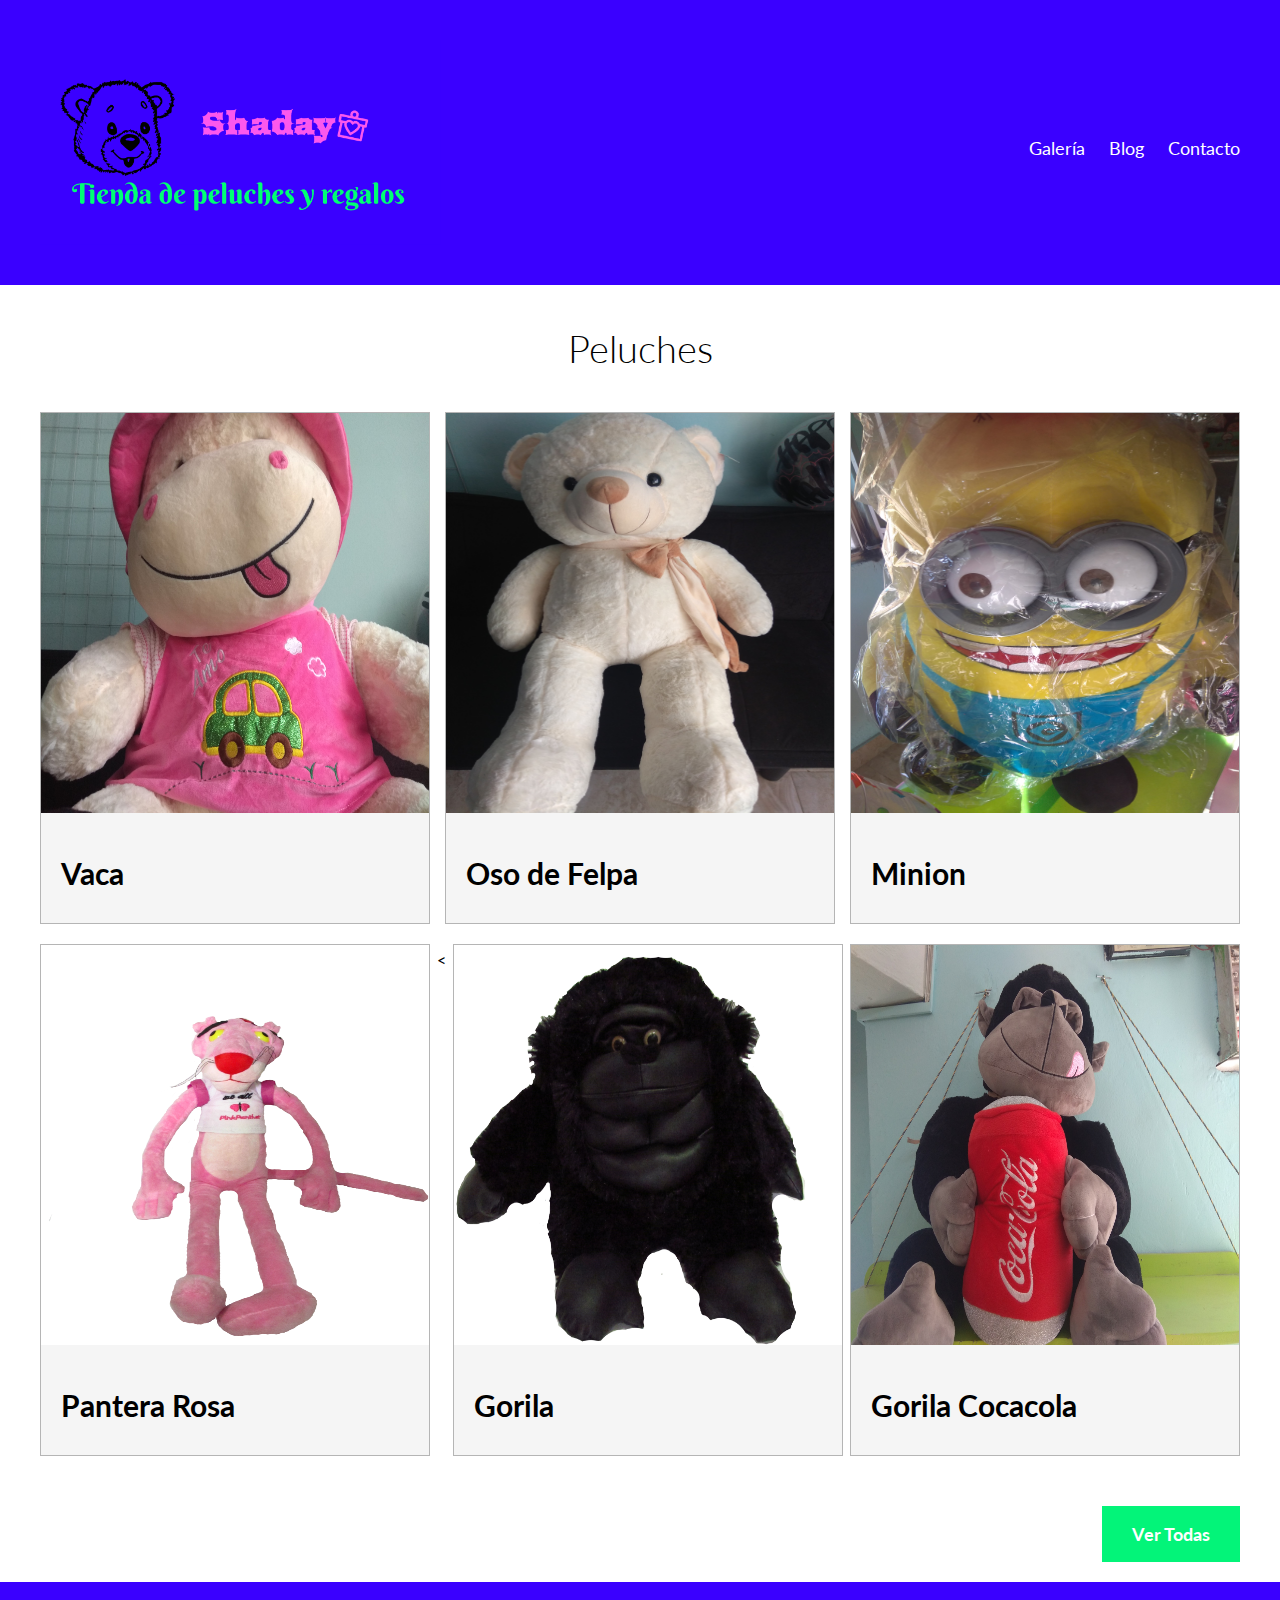
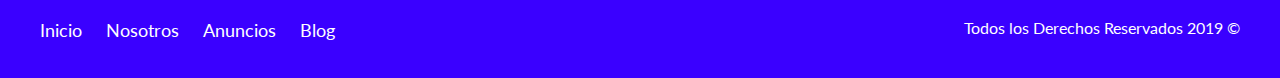
<file: peluchesgrandes.html>
<!DOCTYPE html>
<html lang="en">
<head>
    <meta charset="UTF-8">
    <meta name="viewport" content="width=device-width, initial-scale=1.0">
    <meta http-equiv="X-UA-Compatible" content="ie=edge">
    <title>peluches</title>
    <link href="https://fonts.googleapis.com/css?family=Lato:300,400,700,900" rel="stylesheet">
    <link rel="stylesheet" href="css/normalize.css">
    <link rel="stylesheet" href="css/styles.css">
</head>
<body>

    <header class="site-header">
        <div class="contenedor contenido-header">
            <div class="barra">
                <a href="index.html">
                    <img src="img/logo.png" alt="Logotipo de tiendas">
                </a>
                <div class="mobile-menu">
                    <a href="#navegacion">
                        <img src="img/barras.svg" alt="Icono Menu">
                    </a>
                </div>

                <nav id="navegacion" class="navegacion">
                    
                    <a href="anuncios.html">Galería</a>
                    <a href="out.html">Blog</a>
                    <a href="#contact">Contacto</a>
                </nav>
            </div>
        </div> <!-- contenedor -->
    </header>

    <h1 class="fw-300 centrar-texto">Peluches</h1>

    <main class="seccion contenedor">
        

        <div class="contenedor-anuncios">
            <div class="anuncio">
                <img src="img/vaca1.jpg" width="500px" height="400px" alt="Anuncio casa en el lago">
                <div class="contenido-anuncio">
                    <h3>Vaca</h3>
                  
                   

                </div>
            </div>

            <div class="anuncio">
                <img src="img/oso1.jpg" width="500px" height="400px" alt="Anuncio casa de lujo">
                <div class="contenido-anuncio">
                    <h3>Oso de Felpa</h3>
                   

                   

                </div>
            </div>

            <div class="anuncio">
                <img src="img/Minion.jpg" width="500px" height="400px" alt="Anuncio casa en el lago">
                <div class="contenido-anuncio">
                    <h3>Minion</h3>
                    

                   

                </div>
            </div>

            <div class="anuncio">
                <img  src="img/pantera rosa.jpg" width="500px" height="400px" alt="Anuncio casa en el lago">
                <div class="contenido-anuncio">
                    <h3>Pantera Rosa</h3>
                    

                   

                </div>
            </div>
        
            <<div class="anuncio">
                <img src="img/gorila.jpg" width="500px" height="400px" alt="Anuncio casa en el lago">
                <div class="contenido-anuncio">
                    <h3>Gorila</h3>
                

                    

                </div>
            </div>

            <div class="anuncio">
                <img src="img/Gorila coca.jpg" width="500px" height="400px" alt="Anuncio casa en el lago">
                <div class="contenido-anuncio">
                    <h3>Gorila Cocacola</h3>
                   

                   

                </div>
            </div>
        </div>
        <div class="ver-todas">
            <a href="anuncios.html" class="boton boton-verde">Ver Todas</a>
        </div>
    </main>
    

    <footer class="site-footer seccion">
        <div class="contenedor contenedor-footer" id="contact">
            <nav class="navegacion">
                <a href="index.html">Inicio</a>
                <a href="nosotros.html">Nosotros</a>
                <a href="anuncios.html">Anuncios</a>
                <a href="blog.html">Blog</a>
                
            </nav>
            <p class="copyright">Todos los Derechos Reservados 2019 &copy; </p>
        </div>
    </footer>
</body>
</html>
</file>
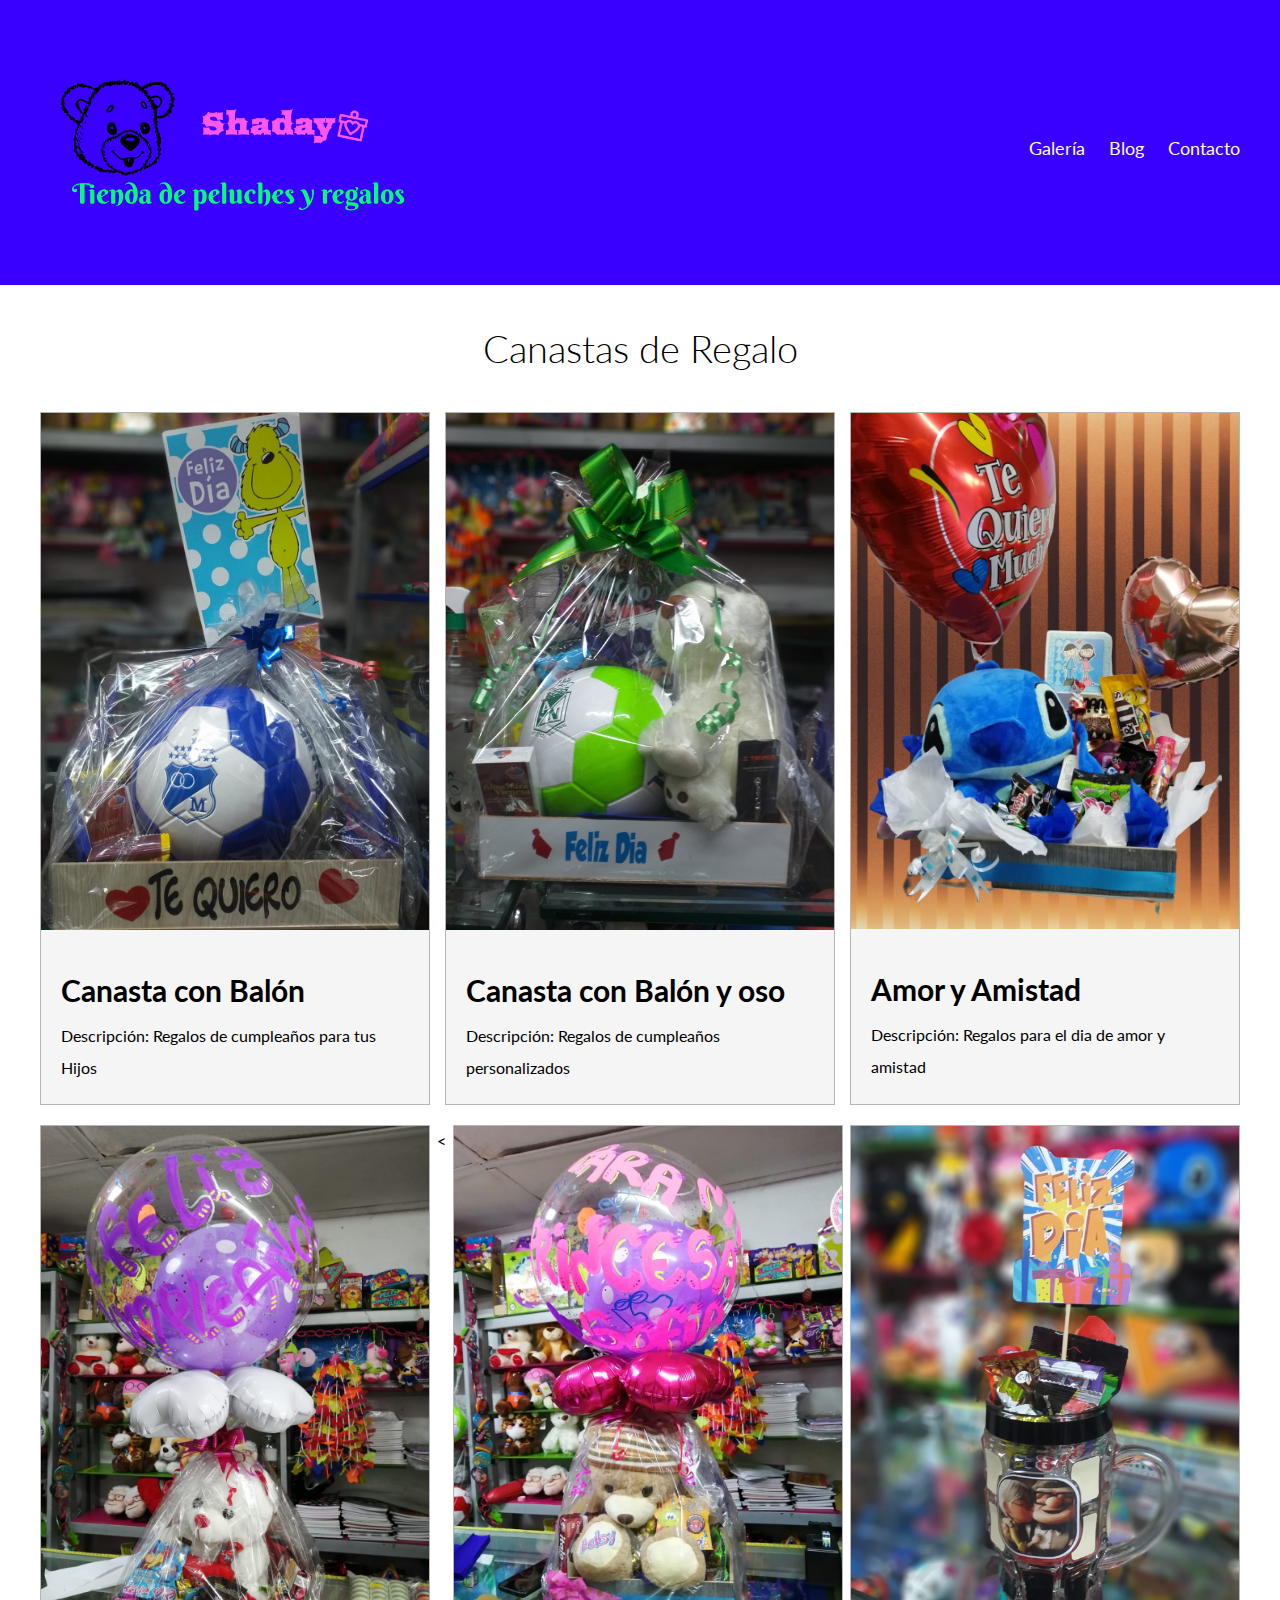
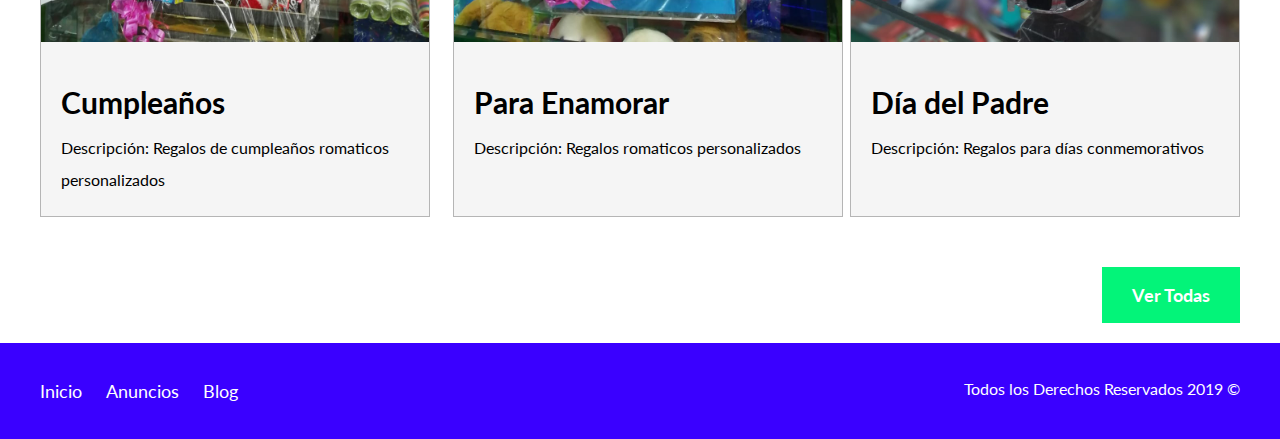
<file: peluchesmedianos.html>
<!DOCTYPE html>
<html lang="en">
<head>
    <meta charset="UTF-8">
    <meta name="viewport" content="width=device-width, initial-scale=1.0">
    <meta http-equiv="X-UA-Compatible" content="ie=edge">
    <title>Regalos</title>
    <link href="https://fonts.googleapis.com/css?family=Lato:300,400,700,900" rel="stylesheet">
    <link rel="stylesheet" href="css/normalize.css">
    <link rel="stylesheet" href="css/styles.css">
</head>
<body>

    <header class="site-header">
        <div class="contenedor contenido-header">
            <div class="barra">
                <a href="index.html">
                    <img src="img/logo.png" alt="Logotipo de tiendas">
                </a>
                <div class="mobile-menu">
                    <a href="#navegacion">
                        <img src="img/barras.svg" alt="Icono Menu">
                    </a>
                </div>

                <nav id="navegacion" class="navegacion">
                    
                    <a href="anuncios.html">Galería</a>
                    <a href="out.html">Blog</a>
                    <a href="#contact">Contacto</a>
                </nav>
            </div>
        </div> <!-- contenedor -->
    </header>

    <h1 class="fw-300 centrar-texto">Canastas de Regalo</h1>

    <main class="seccion contenedor">
      

        <div class="contenedor-anuncios">
            <div class="anuncio">
                <img src="img/Regalo1.jpeg" alt="Anuncio casa en el lago">
                <div class="contenido-anuncio">
                    <h3>Canasta con Balón</h3>
                    <p>Descripción: Regalos de cumpleaños para tus Hijos</p>
                
                    

                    

                </div>
            </div>

            <div class="anuncio">
                <img src="img/Regalo2.jpeg" alt="Anuncio casa de lujo">
                <div class="contenido-anuncio">
                    <h3>Canasta con Balón y oso</h3>
                    <p>Descripción: Regalos de cumpleaños personalizados</p>
                    
                    

                    

                </div>
            </div>

            <div class="anuncio">
                <img src="img/Canasta Stich.png" alt="Anuncio casa en el lago">
                <div class="contenido-anuncio">
                    <h3>Amor y Amistad</h3>
                    <p>Descripción: Regalos para el dia de amor y amistad</p>
                    
                    

                    

                </div>
            </div>

            <div class="anuncio">
                <img src="img/Regalo 3.jpeg "alt="Anuncio casa en el lago">
                <div class="contenido-anuncio">
                    <h3>Cumpleaños</h3>
                    <p>Descripción: Regalos de cumpleaños romaticos personalizados</p>


                 

                   

                </div>
            </div>
        
            <<div class="anuncio">
                <img src="img/Regalo 4.jpeg" alt="Anuncio casa en el lago">
                <div class="contenido-anuncio">
                    <h3>Para Enamorar</h3>
                    <p>Descripción: Regalos romaticos personalizados</p>
                    
                    

                   

                </div>
            </div>

            <div class="anuncio">
                <img src="img/Detalle2.jpeg" alt="Anuncio casa en el lago">
                <div class="contenido-anuncio">
                    <h3>Día del Padre</h3>
                    <p>Descripción: Regalos para días conmemorativos</p>
                    
                    

                   

                </div>
            </div>
        </div>
        <div class="ver-todas">
            <a href="anuncios.html" class="boton boton-verde">Ver Todas</a>
        </div>
    </main>

    <footer class="site-footer seccion">
        <div class="contenedor contenedor-footer"  id="contact">
            <nav class="navegacion">
                <a href="index.html">Inicio</a>
                <a href="anuncios.html">Anuncios</a>
                <a href="blog.html">Blog</a>
                
            </nav>
            <p class="copyright">Todos los Derechos Reservados 2019 &copy; </p>
        </div>
    </footer>
</body>
</html>
</file>
<file: css/styles.css>
html {
    box-sizing: border-box;
    font-size: 62.5%; /** Reset para REMS - 62.5% = 10px de 16px **/
}
*, *:before, *:after {
    box-sizing: inherit;
}
body {
    font-family: 'Lato', sans-serif;
    font-size: 1.6rem;
    line-height: 2;
}

/** Globales **/
img {
    max-width: 100%;
}
.contenedor {
    width: 95%;
    max-width: 120rem; /** = 1200px; **/
    margin: 0 auto;
}
h1 {
    font-size: 3.8rem;
}
h2 {
    font-size: 3.4rem;
}
h3 {
    font-size: 3rem;
}
h4 {
    font-size: 2.6rem;
}

/** Utilidades **/
.seccion {
    margin-top: 2rem;
    margin-bottom: 2rem;
}
.fw-300 {
    font-weight: 300;
}
.centrar-texto {
    text-align: center;
}
.d-block {
    display: block!important;
}
.contenido-centrado {
    max-width: 800px;
}

/** Botones **/
.boton {
    color: #ffffff;
    font-weight: 700;
    text-decoration: none;
    font-size: 1.8rem;
    padding: 1rem 3rem;
    margin-top: 3rem;
    display: inline-block;
    text-align: center;
    border: none;
    display: block;
    flex: 0 0 100%;
}
@media (min-width: 768px) {
    .boton {
        display: inline-block;
        flex: 0 0 auto;
    }
}
.boton:hover {
    cursor: pointer;
}
.boton-amarillo {
    background-color: #3a00ff ;
}
.boton-verde {
    background-color: #03f479 ;
}


/* Header */
.site-header {
    background-color: #3a00ff  ;
    padding: 1rem 0 3rem 0;
}
.site-header.inicio {
    background-image: url(../img/header.jpg);
    background-position: center center;
    background-size: cover;
    height: 100vh;
    min-height: 60rem;
}
.contenido-header {
    height: 100%;
    display: flex;
    flex-direction: column;
    justify-content: space-between;
    text-align: center;
}
@media (min-width: 768px) {
    .contenido-header{
        text-align: left;
    }
}
.contenido-header h1 {
    color: #ffffff;
    padding-bottom: 2rem;
    max-width: 60rem;
    line-height: 2;
}
.barra {
    padding-top: 3rem;
}
@media (min-width: 768px) {
    .barra {
        display: flex;
        justify-content: space-between;
        align-items: center;
    }
}

/** Navegacion **/
.navegacion a {
    color: #ffffff;
    text-decoration: none;
    font-size: 2.2rem;
    display: block;
}
@media (min-width: 768px) {
    .navegacion a {
        display: inline-block;
        font-size: 1.8rem; /** = 18px **/
        margin-right: 2rem;
    }
    .navegacion a:last-of-type {
        margin: 0;
    }
}
.navegacion a:hover {
    color: #71B100;
}

/** Mobile Menu **/
.mobile-menu img {
    width: 5rem;
}
@media (min-width: 768px) {
    .mobile-menu {
        display: none;
    }
}
.navegacion:target {
    display: block;
}
.navegacion {
    display: none;
}
@media (min-width: 768px) {
    .navegacion {
        display: block;
    }
}

/** Iconos Nosotros **/
@media (min-width: 768px) {
    .iconos-nosotros {
        display: flex;
        justify-content: space-between;
        
    }
}
.icono {
    text-align: center;
    
}
@media (min-width: 768px) {
    .icono {
        flex-basis: calc(15.3% - 1rem);
        
    }
}
.icono h3 {
    text-transform: uppercase;
    
}
/** Anuncios **/

@media (min-width: 768px) {
    .contenedor-anuncios{
        display: flex;
        justify-content: space-between;
        flex-wrap: wrap;
    }
}
.anuncio {
    border: 1px solid #B5B5B5;
    background-color: #F5F5F5;
    margin-bottom: 2rem;
    
}

@media (min-width: 768px) {
    .anuncio {
        flex: 0 0 calc(33.3% - 1rem);
    }
}
.contenido-anuncio {
    padding: 2rem;
    
    
    
}
.contenido-anuncio h3, 
.contenido-anuncio p  {
    margin: 0;
}
.precio {
    color: #03f479 ;
    font-weight: 700;
}
.iconos-caracteristicas {
    list-style: none;
    padding: 0;
    display: flex;
    justify-content: space-evenly;
    flex: 1;
    max-width: 500px;
}
.iconos-caracteristicas li {
    /* flex: 1; */
    display: flex;
}
.iconos-caracteristicas li img {
    margin-right: 2rem;
}
.ver-todas {
    display: flex;
    justify-content: flex-end;
}

/** Contacto Home **/
.imagen-contacto {
    background-image: url(../img/encuentra.jpg);
    background-position: center center;
    background-size: cover;
    height: 40rem;
    display: flex;
    align-items: center;
}
.contenido-contacto {
    flex: 0 0 95%;
    color: #ffffff;
}
.contenido-contacto p {
    font-size: 1.8rem;
}

/** Sección Inferior **/
@media (min-width: 768px) {
    .seccion-inferior {
        display: flex;
        justify-content: space-between;
    }
    .seccion-inferior .blog {
        flex-basis: 60%;
    }
    .seccion-inferior .testimoniales {
        flex-basis: calc(40% - 2rem);
    }
}
.entrada-blog {
    margin-bottom: 2rem;
}
@media (min-width: 768px) {
    .entrada-blog {
        display: flex;
        justify-content: space-between;
    }
}

.entrada-blog:last-of-type {
    margin-bottom: 0;
}
@media (min-width: 768px) {
    .entrada-blog .imagen {
        flex-basis: 40%;
    }
    .entrada-blog .texto-entrada {
        flex-basis: calc(60% - 3rem);
    }
}
.texto-entrada a {
    color: #000000;
    text-decoration: none;
}
.texto-entrada h4 {
    margin: 0;
    line-height: 1.4;
}
.texto-entrada h4::after {
    content: '';
    display: block;
    width: 15rem;
    height: .5rem;
    background-color: #03f479 ;
    margin-top: 1rem;
}
.texto-entrada span {
    color: #E08709;
}
/*** Testimoniales **/
.testimonial {
    background-color: #03f479 ;
    font-size: 2.4rem;
    padding: 2rem;
    color: #ffffff;
    border-radius: 2rem;
}
.testimonial  p {
    text-align: right;
}
.testimonial blockquote::before {
    content: '';
    background-image: url(../img/comilla.svg);
    width: 4rem;
    height: 4rem;
    position: absolute;
    left: -2rem;
}

.testimonial blockquote {
    position: relative;
    padding-left: 5rem;
    font-weight: 300;
}
/** Footer **/
.site-footer {
    background-color: #3a00ff ;
    margin: 0;
}
.contenedor-footer {
    padding: 3rem 0;
    text-align: center; 
}
@media (min-width: 768px) {
    .contenedor-footer {
        display: flex;
        justify-content: space-between;
    }
}
.site-footer nav {
    display: none;
}
@media (min-width: 768px) {
    .site-footer nav {
        display: block;
    }
}

.copyright {
    margin: 0;
    color: #ffffff;
}

/** INTERNAS **/
/* Nosotros **/
@media (min-width: 768px) {
    .contenido-nosotros {
        display: grid;
        grid-template-columns: repeat(2, 1fr);
        grid-column-gap: 2rem;
    }
}

.texto-nosotros blockquote {
    font-weight: 900;
    font-size: 2rem;
    margin: 0;
    padding: 1rem 0 3rem 0;
}

/** Anuncio **/
.resumen-propiedad {
    display: flex;
    justify-content: space-between;
    align-items: center;
}

/** Contacto **/
.contacto p {
    font-size: 1.4rem;
    color: #4f4f4f;
    margin: 2rem 0 0 0;
}
legend {
    font-size: 2rem;
    color: #4f4f4f;
}
label {
    font-weight: 700;
    text-transform: uppercase;
    display: block;
}
input:not([type="submit"]),
textarea,
select {
    padding: 1rem;
    display: block;
    width: 100%;
    background-color: #e1e1e1;
    margin-bottom: 2rem;
    border: none;
    border-radius: 1rem;
}
input[type="radio"]{
    width: auto;
    margin: 0;
}
select {
    -webkit-appearance: none;
    appearance: none;
}
textarea {
    height: 20rem;
}
.forma-contacto {
    max-width:30rem;
    display: flex;
    justify-content: space-between;
    align-items: center;
}

.icon-text-text {
    width: 100%;
    padding: 2% 0 0 0;
    font-size: 80%;

    }
</file>
